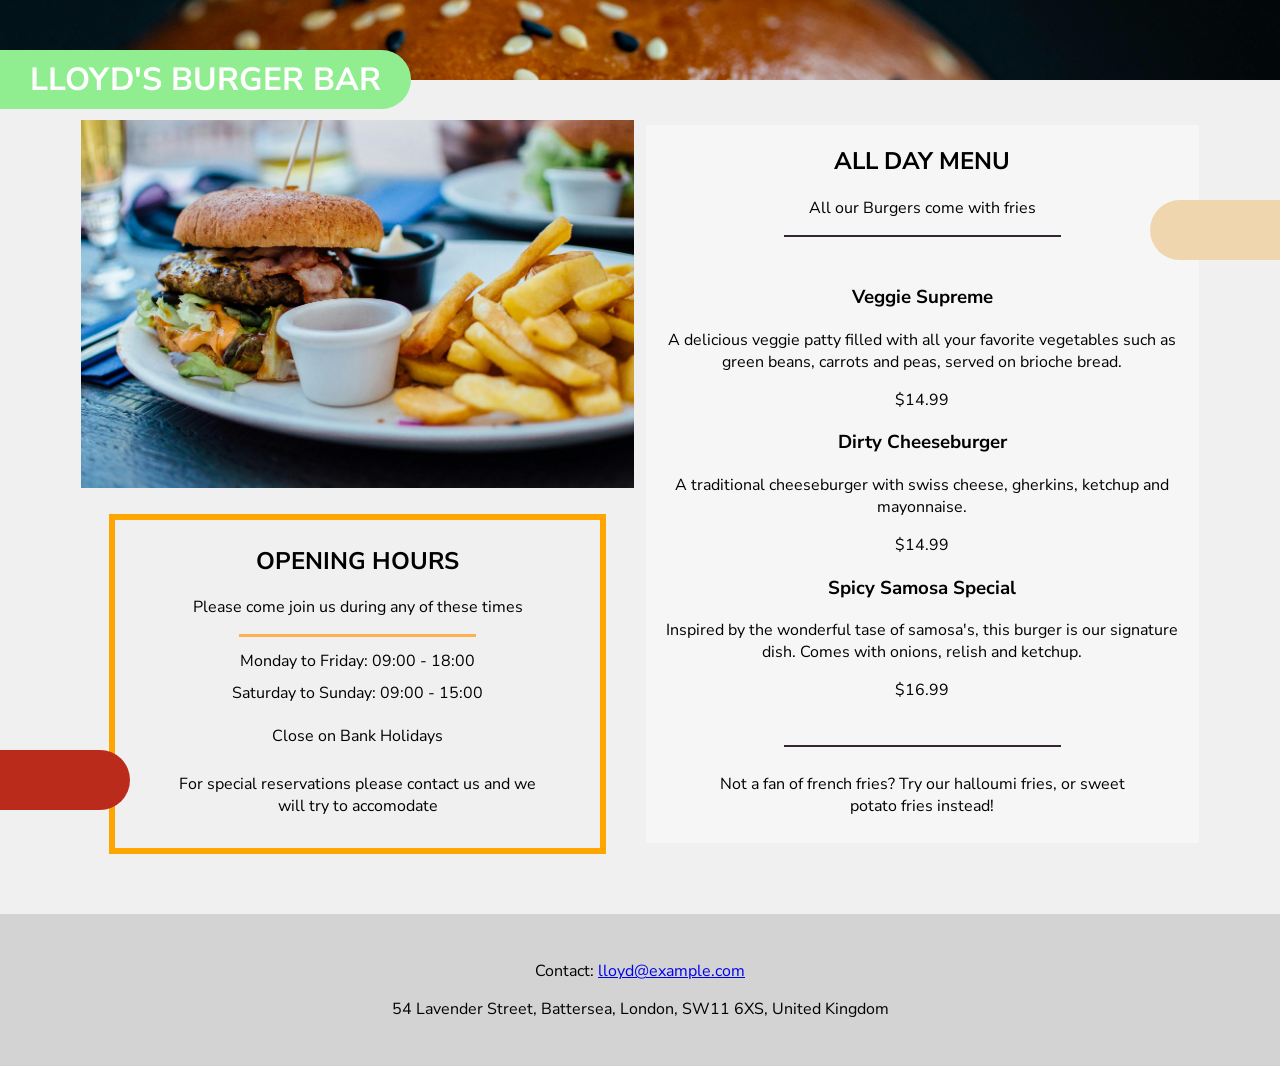
<file: index.html>
<!DOCTYPE html>
<html lang="en">
<head>
    <meta charset="UTF-8">
    <meta name="viewport" content="width=device-width, initial-scale=1.0">
    <title>Menu</title>
    <link rel="stylesheet" href="css/styles.css">
</head>
<body>
    
    <header>
        <div class="banner-container">
            <img src="images/pexels-valeriya-1639557.jpg" alt="Burger Banner">
        </div>
        <div class="title-container">
            <h1>Lloyd's Burger Bar</h1>
        </div>
    </header>
    <div class="section-container">
        <section class="information">
            <img src="images/pexels-robinstickel-70497.jpg" alt="Burger Close up shots"/>
            <div class="opening-times">
                <h2>Opening Hours</h2>
                <p>Please come join us during any of these times</p>
                <hr/>
                <ul>
                    <li>Monday to Friday: 09:00 - 18:00</li> <li>Saturday to Sunday: 09:00 - 15:00</li>
                </ul>
                <p>Close on Bank Holidays</p>
                <p class="special">For special reservations please contact us and we will try to accomodate</p>
            </div>
            
        </section>
        <section class="menu">
            <h2>All Day Menu</h2>
            <p>All our Burgers come with fries</p>
            <hr/>
            <ul>
                <li>
                    <h3>Veggie Supreme</h3>
                    <p>A delicious veggie patty filled with all your favorite vegetables such as green beans, carrots and peas, served on brioche bread.</p>
                    <p>$14.99</p>
                </li>
                <li>
                    <h3>Dirty Cheeseburger</h3>
                    <p>A traditional cheeseburger with swiss cheese, gherkins, ketchup and mayonnaise.</p>
                    <p>$14.99</p>
                </li>
                <li>
                    <h3>Spicy Samosa Special</h3>
                    <p>Inspired by the wonderful tase of samosa's, this burger is our signature dish. Comes with onions, relish and ketchup.</p>
                    <p>$16.99</p>
                </li>
            </ul>
            <hr/>
            <p class="special">
                Not a fan of french fries? Try our halloumi fries, or sweet potato fries instead!
            </p>
        </section>
    </div>
    <div class="mustard-graphic"></div>
    <div class="ketchup-graphic"></div>
    <footer>
        <p>Contact: <a href="mailto:lloyd@example.com">lloyd@example.com</a></p>
        <p>54 Lavender Street, Battersea, London, SW11 6XS, United Kingdom</p>
    </footer>
</body>
</html>
</file>
<file: css/styles.css>
@import url('https://fonts.googleapis.com/css2?family=Nunito+Sans:ital,opsz,wght@0,6..12,200..1000;1,6..12,200..1000&display=swap');
body {
    margin: 0;
    padding: 0;
    font-family: "Nunito Sans", sans-serif;
    background-color: rgb(240,240,240);
    text-align: center;
}
header {
    width: 100%;
}
header img {
    width: 100%;
}
header .banner-container {
    height: 80px;
    overflow: hidden;
}
header .title-container {
    max-width: 400px; 
    padding: 8px 30px;
    background-color: lightgreen;
    border-radius: 0 40px 40px 0;
    position: absolute;
    top: 50px;
    color: white;
}
header .title-container h1{
    margin: 0;
    
}
h1,h2 {
    text-transform: uppercase;
}
.section-container {
    width: 90%;
    margin: 40px auto;
}
section {
    width: 48%;
    display: inline-block;
    margin: 0 4px;
}
section.information .opening-times{
    width: 90%;
    border: 6px solid orange;
    box-sizing: border-box;
    margin: 20px auto;
    padding: 5px;
}
.opening-times hr {
    background: rgb(252, 178, 83);
    width: 50%;
    height: 3px;
    border-width: 0;
}
ul {
    list-style-type: none;
    padding: 0;
    margin: 0;
}
.opening-times ul li {
    padding: 5px;
}
section.menu {
    background-color: rgb(246,246,246);
}
section.menu hr {
    width: 50%;
    height: 2px;
    background: rgb(56, 37, 52);
    border-width: 0;
}
section.menu ul {
    padding: 20px;
}
.information img {
    width: 100%;
}
section .special {
    padding: 10px 50px;
}
.mustard-graphic {
    position: absolute;
    top: 200px;
    right: 0;
    width: 130px;
    height: 60px;
    border-radius: 30px 0 0 30px;
    background-color: rgb(239, 214, 174);
}
.ketchup-graphic {
    position: absolute;
    top: 750px;
    left: 0;
    width: 130px;
    height: 60px;
    border-radius: 0 30px 30px 0;
    background-color: rgb(187, 43, 27);
}
footer {
    background-color: rgb(211,211,211);
    padding: 30px 40px;
}
</file>
<file: css-html-menu/css/styles.css>
@import url('https://fonts.googleapis.com/css2?family=Nunito+Sans:ital,opsz,wght@0,6..12,200..1000;1,6..12,200..1000&display=swap');
body {
    margin: 0;
    padding: 0;
    font-family: "Nunito Sans", sans-serif;
    background-color: rgb(240,240,240);
    text-align: center;
}
header {
    width: 100%;
}
header img {
    width: 100%;
}
header .banner-container {
    height: 80px;
    overflow: hidden;
}
header .title-container {
    max-width: 400px; 
    padding: 8px 30px;
    background-color: lightgreen;
    border-radius: 0 40px 40px 0;
    position: absolute;
    top: 50px;
    color: white;
}
header .title-container h1{
    margin: 0;
    
}
h1,h2 {
    text-transform: uppercase;
}
.section-container {
    width: 90%;
    margin: 40px auto;
}
section {
    width: 48%;
    display: inline-block;
    margin: 0 4px;
}
section.information .opening-times{
    width: 90%;
    border: 6px solid orange;
    box-sizing: border-box;
    margin: 20px auto;
    padding: 5px;
}
.opening-times hr {
    background: rgb(252, 178, 83);
    width: 50%;
    height: 3px;
    border-width: 0;
}
ul {
    list-style-type: none;
    padding: 0;
    margin: 0;
}
.opening-times ul li {
    padding: 5px;
}
section.menu {
    background-color: rgb(246,246,246);
}
section.menu hr {
    width: 50%;
    height: 2px;
    background: rgb(56, 37, 52);
    border-width: 0;
}
section.menu ul {
    padding: 20px;
}
.information img {
    width: 100%;
}
section .special {
    padding: 10px 50px;
}
.mustard-graphic {
    position: absolute;
    top: 200px;
    right: 0;
    width: 130px;
    height: 60px;
    border-radius: 30px 0 0 30px;
    background-color: rgb(239, 214, 174);
}
.ketchup-graphic {
    position: absolute;
    top: 750px;
    left: 0;
    width: 130px;
    height: 60px;
    border-radius: 0 30px 30px 0;
    background-color: rgb(187, 43, 27);
}
footer {
    background-color: rgb(211,211,211);
    padding: 30px 40px;
}
</file>
